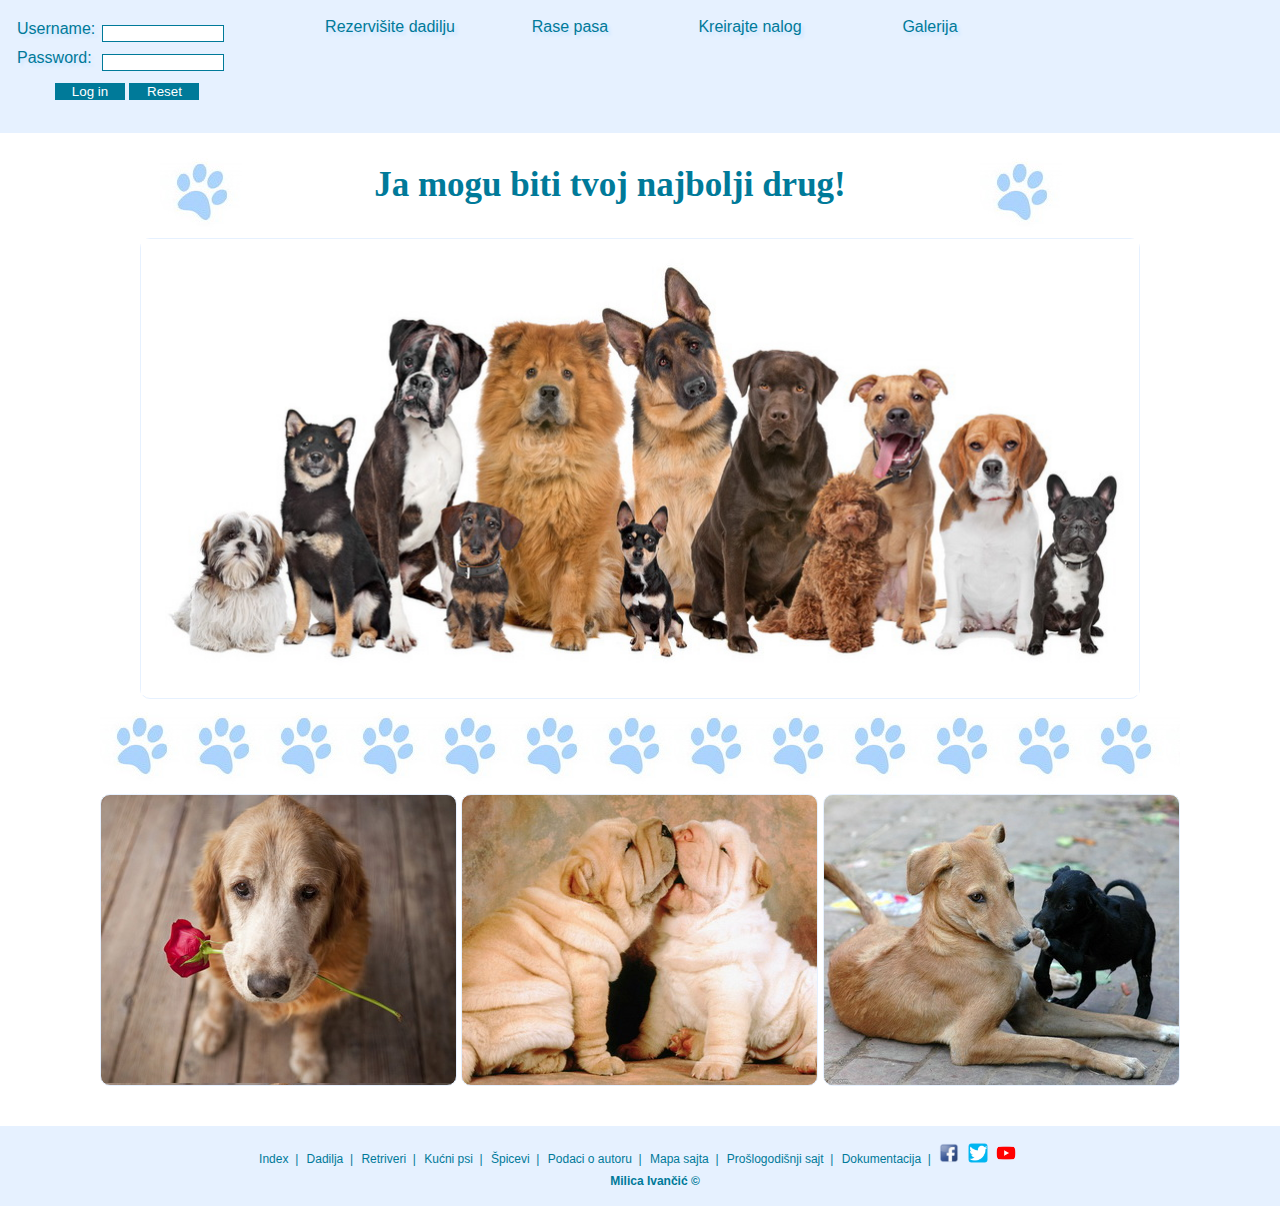
<file: index.html>
<!DOCTYPE html>
<html>
  <head>
    <title> Najbolji drug </title>
	<link rel="stylesheet" type="text/css" href="style.css" />
	<meta http-equiv="Content-Type" content="text/html; charset=utf-8" />
	<meta name="keywords" content="psi, šapu, pasa, sapa "/>
	<meta name="author" content="mailto:milica.zajeganovic.ivancic@gmail.com"/>
	<meta name="description" content=" Index stranica sajta posvecenog psima. "/>

	<link rel="shortcut icon" href="icon.ico" />
  </head>
  
  <body>
 <div id="div_za_meni"> <div id="drzi"> 
             <div id="drzacMeni"> <ul id="meni"> 
                      <li>  <a href="dadilja.html" > Rezervišite dadilju </a> </li>
					  <li>  <a href="#" > Rase pasa </a>
						<ul class="aktivan">
							 <li>  <a href="retriveri.html" > Retriveri </a> </li>
							 <li>  <a href="kucnipsi.html" > Kućni psi </a> </li>
							 <li>  <a href="spic.html" > Nordijski psi i Špicevi </a> </li>
							 
						</ul> </li>
							   
					  
					  <li> <a href="logovanje.html" > Kreirajte nalog </a> </li>  
                      <li> <a href="galerija1.html" > Galerija </a> </li>
					  </ul> </div>
					  <div id="logovanje2"> <table>
						         <form name="forma01" action="#" method="POST"> 
	                             <tr> 
							   <td> Username:&nbsp;</td> <td> <input class="polje101" type="text" autocomplete="on"/> </td> </tr>
						       <tr> <td> Password:&nbsp;</td> <td> <input class="polje101" type="password" /> </td> </tr>
						     <tr> <td colspan="2">  
						 <input id="polje1100" type="submit" class="polje110" value="Log in" /> 
						   <input type="submit" class="polje110" value="Reset" />
								</td> </tr>
								</form>
									</table>
						 </div> <div class="cleaner">
	 </div> </div>  </div>
					  
	
    <div id="omot">
	
	  
		<div id="naslov"> <div id="levo"> <img src="slike/sapa.jpg" alt="sapa"/> </div> 
		<div id="sredina"> <a href="index.html"> <h1> Ja mogu biti tvoj najbolji drug! </h1> </a> </div>
		<div id="desno"> <img src="slike/sapa.jpg" alt="sapa"/> </div>
 
		<div class="cleaner">
	 </div>
	 </div>
	     
	 
	 <div id="slajder">  
	  <img  src="slike/ljubimci1.jpg"alt="vesela pseca druzina" id="slajder1"/>
	  </div>
	  <div class="ukras"> </div>
	  <div id="novosti">
	  <div id="vesti3"  >  <div id="preko1"> <p> Tvoje su oči
                                                  boje kestena,
                                               na medi od pliša
                                               dva mala dugmeta.

                                                Tvoja je ljubav
                                               veća nego Rusija,
                                                za svaki minut
                                                    veliko hvala!

                                                I da mi nude milione,
           bisere zlatne rudnike,
i da mi nude gradove
ja ne dam te nikome	!!!
  </p> </div> </div> 
	  <div id="vesti2">   <div id="preko2"> <p> Ne dam te ne dam te,
ne dam te nikome,
ne dam te ne dam te
Jer volim te "Šapice"!Ne dam te ne dam te,
ne dam te nikome
ne dam te ne dam te
Jer ljubim te bubice!

Njuškica mokra
najlepši nos,
meka ko svila
za dušu majka!</p></div> </div>
	  <div id="vesti1">  <div id="preko3"><p> Život sa tobom
topli je dom
najbolji drug
šarena bajka.

Džimi za sreću pruži šapu ti
takve šape niko više nema.
Ded na lunu da lajemo mi
i na noć tišine i bdenja.
Džimi za sreću pruži šapu ti!
Ne dam te ne dam te,
ne dam te nikome!!! </p></div> </div> 
	  <div class="cleaner">
	 </div>
	  </div>
	  
	  
	 </div> 
	 
	
	<div id="futer">      <ul> 
                      <li>  <a href="index.html" > Index&nbsp; | </a> </li>
					  <li>  <a href="dadilja.html" > Dadilja&nbsp; | </a> </li>
					  <li> <a href="retriveri.html" > Retriveri&nbsp; | </a> </li>
					  <li> <a href="kucnipsi.html" > Kućni psi&nbsp; | </a> </li>  
                      <li> <a href="spic.html" > Špicevi&nbsp; | </a> </li>
					  <li> <a href="autor.html" > Podaci o autoru&nbsp; |</a> </li>
					  <li> <a href="sitemap.xml" > Mapa sajta&nbsp; | </a> </li>
					  <li> <a href="https://mojljubimac.000webhostapp.com/index.html" > Prošlogodišnji sajt&nbsp; | </a> </li>
					  <li>  <a href="dokumentacija.pdf" > Dokumentacija&nbsp; | </a> </li>
					  <li> <a href="https://www.facebook.com/"><img src="slike/facebook.png" alt="Facebook ikonica"/>  </a> </li>  
                      <li> <a href="https://twitter.com/?lang=en" > <img src="slike/twitter.png" alt="Twitter ikonica"/>  </a> </li>
					  <li> <a href="https://www.youtube.com/" > <img src="slike/youtube.png" alt="Youtube ikonica"/> </a> </li>
					  
					  </ul>    
                        <p> <a href="autor.html"> Milica Ivančić &copy; </a>  </p>					  </div>
	
	 
	 <script type="text/javascript" src="jquery.js"></script>
	 <script type="text/javascript" src="script.js"></script>
   </body>
</html>
</file>
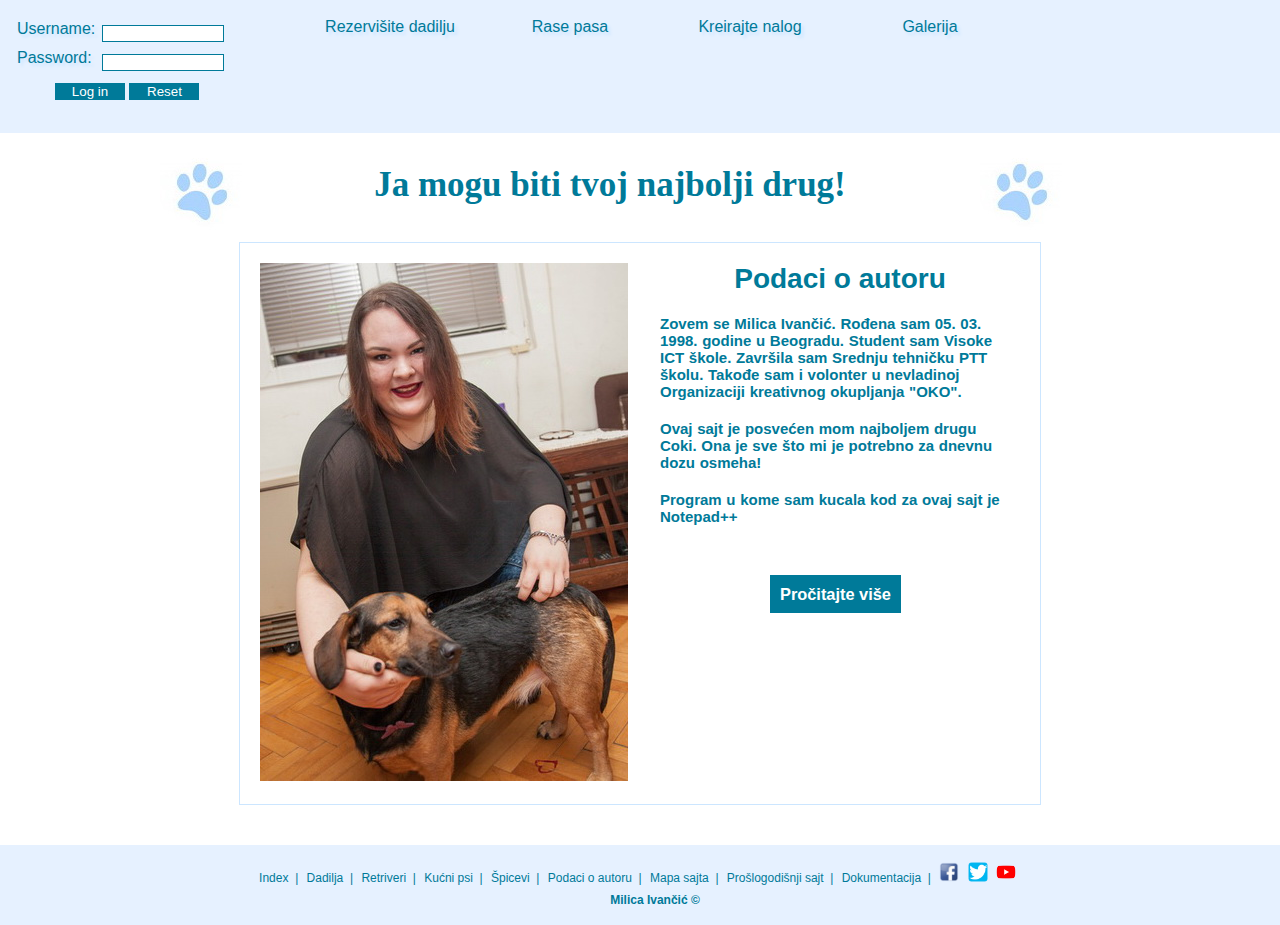
<file: autor.html>
<!DOCTYPE html>
<html>
  <head>
    <title> Autor </title>
	<link rel="stylesheet" type="text/css" href="style.css" />
	<meta http-equiv="Content-Type" content="text/html; charset=utf-8" />
	<meta name="keywords" content=" psi, autor"/>
	<meta name="author" content="mailto:milica.zajeganovic.ivancic@gmail.com"/>
	<meta name="description" content=" Ovde se nalaze informacije o autoru sajta"/>

	<link rel="shortcut icon" href="icon.ico" />
  </head>
  
  <body>
 <div id="div_za_meni"> <div id="drzi"> 
             <div id="drzacMeni"> <ul id="meni"> 
                      <li>  <a href="dadilja.html" > Rezervišite dadilju </a> </li>
					  <li>  <a href="#" > Rase pasa </a>
						<ul class="aktivan">
							 <li>  <a href="retriveri.html" > Retriveri </a> </li>
							 <li>  <a href="kucnipsi.html" > Kućni psi </a> </li>
							 <li>  <a href="spic.html" > Nordijski psi i Špicevi </a> </li>
							
						</ul> </li>
							   
					  
					  <li> <a href="logovanje.html" > Kreirajte nalog </a> </li>  
                      <li> <a href="galerija1.html" > Galerija </a> </li>
					  </ul> </div>
					  <div id="logovanje2"> <table>
						         <form name="forma01" action="#" method="POST"> 
	                             <tr> 
							   <td> Username:&nbsp;</td> <td> <input class="polje101" type="text" autocomplete="on"/> </td> </tr>
						       <tr> <td> Password:&nbsp;</td> <td> <input class="polje101" type="password" /> </td> </tr>
						     <tr> <td colspan="2">  
						 <input id="polje1100" type="submit" class="polje110" value="Log in" /> 
						   <input type="submit" class="polje110" value="Reset" />
								</td> </tr>
								</form>
									</table>
						 </div> <div class="cleaner">
	 </div> </div>  </div>
					  
	
    <div id="omot">
	
	  
		<div id="naslov"> <div id="levo"> <img src="slike/sapa.jpg" alt="sapa"/> </div> 
		<div id="sredina"> <a href="index.html"> <h1> Ja mogu biti tvoj najbolji drug! </h1> </a> </div>
		<div id="desno"> <img src="slike/sapa.jpg" alt="sapa"/> </div>
 
		<div class="cleaner">
	 </div>
	 </div>
	     
	 
	  <div id="autor1"> 
	 
	 <div id="autor_slika"> 
	 
	 <img src="slike/autor.jpg" alt="Milica Ivančić" />
	 
	 </div>
	 
	 <div id="autor_podaci"> 
	 
	    <h1> Podaci o autoru </h1>
		
		<p> Zovem se Milica Ivančić. Rođena sam 05. 03. 1998. godine u Beogradu. Student sam Visoke ICT škole.
		Završila sam Srednju tehničku PTT školu.  Takođe sam i volonter u nevladinoj Organizaciji kreativnog okupljanja "OKO". </p>
		
		<p> Ovaj sajt je posvećen mom najboljem drugu Coki. Ona je sve što mi je potrebno za dnevnu dozu osmeha! </p>
			 
		<p> Program u kome sam kucala kod za ovaj sajt je Notepad++ </p>
		 <h3> <a href="https://www.facebook.com/milica.zajeganovic.ivancic"> Pročitajte više </a> </h3>

      			 
	 </div>
	 
	 <div class="cleaner">
	 </div>
	 </div>
	  
	  
	 </div> 
	 
	
	<div id="futer">      <ul> 
                      <li>  <a href="index.html" > Index&nbsp; | </a> </li>
					  <li>  <a href="dadilja.html" > Dadilja&nbsp; | </a> </li>
					  <li> <a href="retriveri.html" > Retriveri&nbsp; | </a> </li>
					  <li> <a href="kucnipsi.html" > Kućni psi&nbsp; | </a> </li>  
                      <li> <a href="spic.html" > Špicevi&nbsp; | </a> </li>
					  <li> <a href="autor.html" > Podaci o autoru&nbsp; |</a> </li>
					  <li> <a href="sitemap.xml" > Mapa sajta&nbsp; | </a> </li>
					  <li> <a href="https://mojljubimac.000webhostapp.com/index.html" > Prošlogodišnji sajt&nbsp; | </a> </li>
					  <li>  <a href="dokumentacija.pdf" > Dokumentacija&nbsp; | </a> </li>
					  <li> <a href="https://www.facebook.com/"> <img src="slike/facebook.png" alt="Facebook ikonica"/>  </a> </li>  
                      <li> <a href="https://twitter.com/?lang=en" > <img src="slike/twitter.png" alt="Twitter ikonica"/>  </a> </li>
					  <li> <a href="https://www.youtube.com/" > <img src="slike/youtube.png" alt="Youtube ikonica"/> </a> </li>
					  
					  
					  </ul>  
                        <p> <a href="autor.html"> Milica Ivančić &copy; </a>  </p>					  </div>
	
	 
	 <script type="text/javascript" src="jquery.js"></script>
	 <script type="text/javascript" src="script.js"></script>
   </body>
</html>
</file>
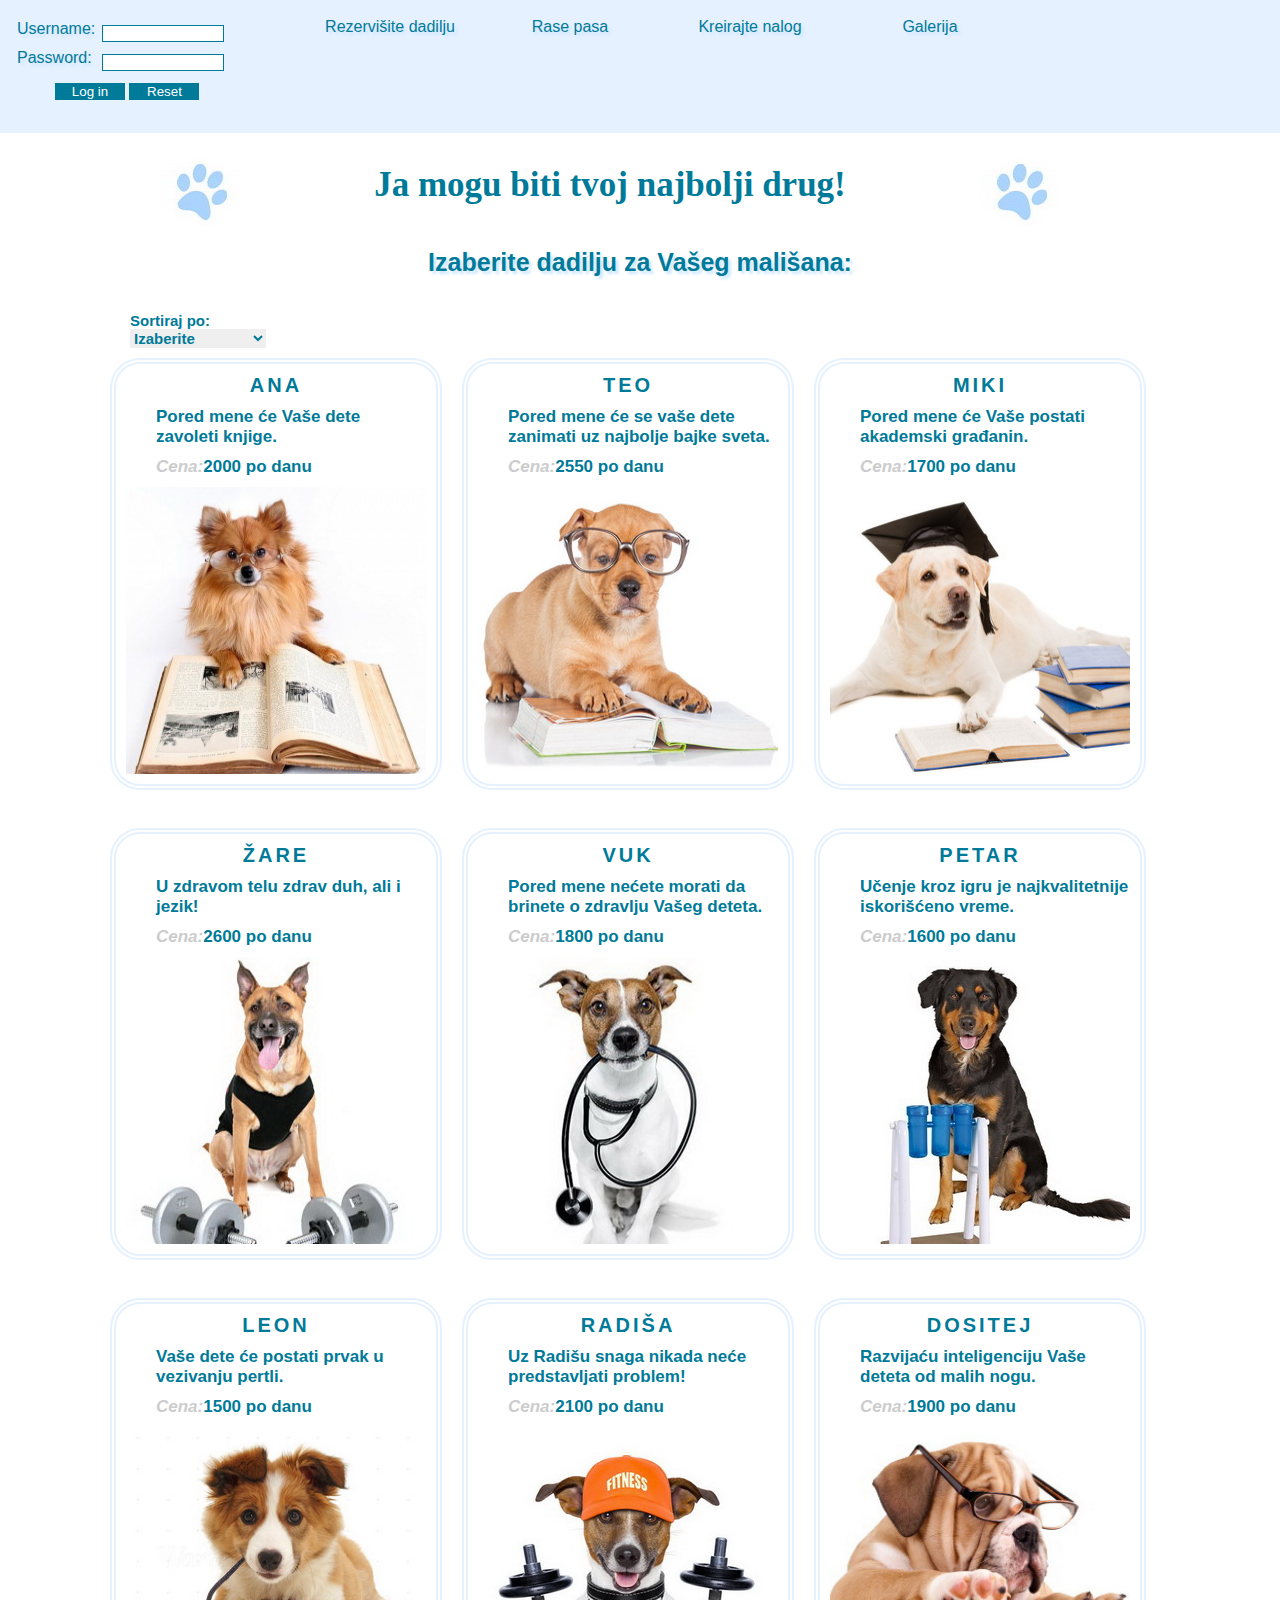
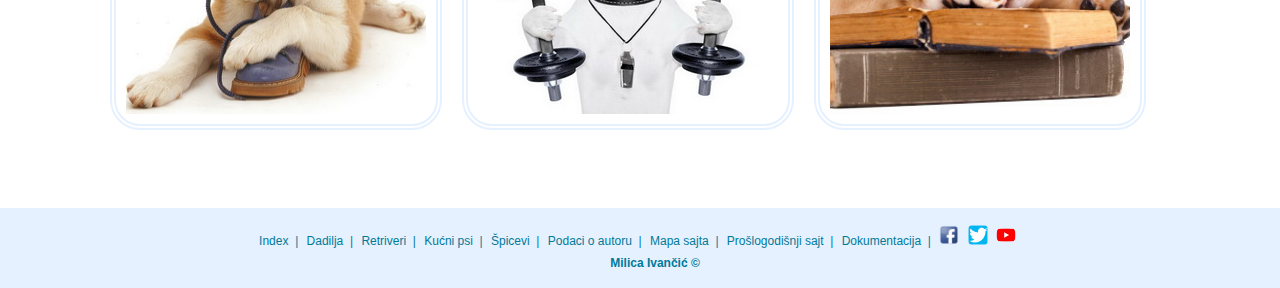
<file: dadilja.html>
<!DOCTYPE html>
<html>
  <head>
    <title> Izvog dadilje </title>
	<link rel="stylesheet" type="text/css" href="style.css" />
	<meta http-equiv="Content-Type" content="text/html; charset=utf-8" />
	<meta name="keywords" content="dadilja, dete, pasa, psi  "/>
	<meta name="author" content="mailto:milica.zajeganovic.ivancic@gmail.com"/>
	<meta name="description" content=" Ovde možete odabati najbolju dadilju za Vase dete. "/>

	<link rel="shortcut icon" href="icon.ico" />
  </head>
  
  <body>
  <div id="div_za_meni"> <div id="drzi"> 
             <div id="drzacMeni"> <ul id="meni"> 
                      <li>  <a href="dadilja.html" > Rezervišite dadilju </a> </li>
					  <li>  <a href="#" > Rase pasa </a>
						<ul class="aktivan">
							 <li>  <a href="retriveri.html" > Retriveri </a> </li>
							 <li>  <a href="kucnipsi.html" > Kućni psi </a> </li>
							 <li>  <a href="spic.html" > Nordijski psi i Špicevi </a> </li>
							 <li>  
						</ul> </li>
							   
					  
					  <li> <a href="logovanje.html" > Kreirajte nalog </a> </li>  
                      <li> <a href="galerija1.html" > Galerija </a> </li>
					  </ul> </div>
					  <div id="logovanje2"> <table>
						         <form name="forma01" action="#" method="POST"> 
	                             <tr> 
							   <td> Username:&nbsp;</td> <td> <input class="polje101" type="text" autocomplete="on"/> </td> </tr>
						       <tr> <td> Password:&nbsp;</td> <td> <input class="polje101" type="password" /> </td> </tr>
						     <tr> <td colspan="2">  
						 <input id="polje1100" type="submit" class="polje110" value="Log in" /> 
						   <input type="submit" class="polje110" value="Reset" />
								</td> </tr>
								</form>
									</table>
						 </div> <div class="cleaner">
	 </div> </div>  </div>
					  
    <div id="omot">
	
	  
		<div id="naslov"> <div id="levo"> <img src="slike/sapa.jpg" alt="sapa"/> </div> 
		<div id="sredina"> <a href="index.html"> <h1> Ja mogu biti tvoj najbolji drug! </h1> </a> </div>
		<div id="desno"> <img src="slike/sapa.jpg" alt="sapa"/> </div>
		<div class="cleaner">
	 </div>
	 </div> 
	 <div id="k">
	     <div id="pre_ubacivanja"> <h2>Izaberite dadilju za Vašeg mališana:</h2>
				<p>Sortiraj po:</p>
				<select id="sort">
					
				</select>
				</div>
				<div id="artikli">
	  
	  
	 </div> 
	 </div>
	 <div class="cleaner"></div>
	 
	 </div>
	 
	
	<div id="futer">      <ul> 
                      <li>  <a href="index.html" > Index&nbsp; | </a> </li>
					  <li>  <a href="dadilja.html" > Dadilja&nbsp; | </a> </li>
					  <li> <a href="retriveri.html" > Retriveri&nbsp; | </a> </li>
					  <li> <a href="kucnipsi.html" > Kućni psi&nbsp; | </a> </li>  
                      <li> <a href="spic.html" > Špicevi&nbsp; | </a> </li>
					  <li> <a href="autor.html" > Podaci o autoru&nbsp; |</a> </li>
					  <li> <a href="sitemap.xml" > Mapa sajta&nbsp; | </a> </li>
					  <li> <a href="https://mojljubimac.000webhostapp.com/index.html" > Prošlogodišnji sajt&nbsp; | </a> </li>
					  <li>  <a href="dokumentacija.pdf" > Dokumentacija&nbsp; | </a> </li>
					  <li> <a href="https://www.facebook.com/"> <img src="slike/facebook.png" alt="Facebook ikonica"/>  </a> </li>  
                      <li> <a href="https://twitter.com/?lang=en" > <img src="slike/twitter.png" alt="Twitter ikonica"/>  </a> </li>
					  <li> <a href="https://www.youtube.com/" > <img src="slike/youtube.png" alt="Youtube ikonica"/> </a> </li>
					  
					  </ul>     
                        <p> <a href="autor.html"> Milica Ivančić &copy; </a>  </p>					  </div>
	
     <script type="text/javascript" src="jquery.js"></script>
	 <script type="text/javascript" src="spic.js"></script>
	 <script type="text/javascript" src="script.js"></script>
   </body>
</html>
</file>
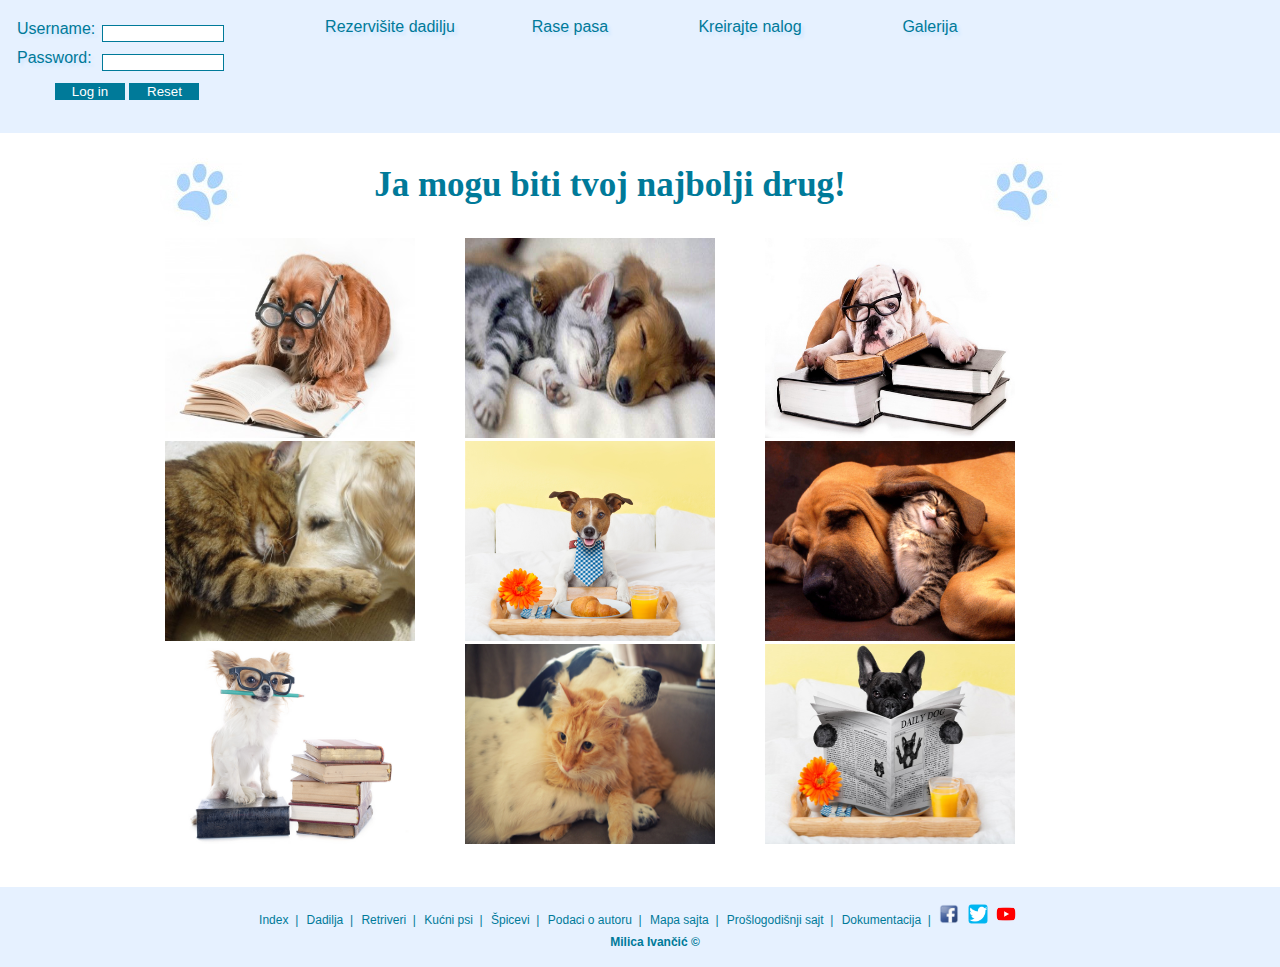
<file: galerija1.html>
<!DOCTYPE html>
<html>
  <head>
    <title> Galerija </title>
	<link rel="stylesheet" type="text/css" href="style.css" />
	<meta http-equiv="Content-Type" content="text/html; charset=utf-8" />
	<meta name="keywords" content="pas, kuca, maca, slatki, pametni, psi  "/>
	<meta name="author" content="mailto:milica.zajeganovic.ivancic@gmail.com"/>
		
		<link href="vanillabox.css" rel="stylesheet" type="text/css"/>
	<meta name="description" content=" Galerija slika ovog sajta, ima kuca i maca na slikama. "/>

	<link rel="shortcut icon" href="icon.ico" />
  </head>
  
  <body>
 <div id="div_za_meni"> <div id="drzi"> 
             <div id="drzacMeni"> <ul id="meni"> 
                      <li>  <a href="dadilja.html" > Rezervišite dadilju </a> </li>
					  <li>  <a href="#" > Rase pasa </a>
						<ul class="aktivan">
							 <li>  <a href="retriveri.html" > Retriveri </a> </li>
							 <li>  <a href="kucnipsi.html" > Kućni psi </a> </li>
							 <li>  <a href="spic.html" > Nordijski psi i Špicevi </a> </li>
							
						</ul> </li>
							   
					  
					  <li> <a href="logovanje.html" > Kreirajte nalog </a> </li>  
                      <li> <a href="galerija1.html" > Galerija </a> </li>
					  </ul> </div>
					  <div id="logovanje2"> <table>
						         <form name="forma01" action="#" method="POST"> 
	                             <tr> 
							   <td> Username:&nbsp;</td> <td> <input class="polje101" type="text" autocomplete="on"/> </td> </tr>
						       <tr> <td> Password:&nbsp;</td> <td> <input class="polje101" type="password" /> </td> </tr>
						     <tr> <td colspan="2">  
						 <input id="polje1100" type="submit" class="polje110" value="Log in" /> 
						   <input type="submit" class="polje110" value="Reset" />
								</td> </tr>
								</form>
									</table>
						 </div> <div class="cleaner">
	 </div> </div>  </div>
					  
	
    <div id="omot">
	
	  <div id="naslov"> <div id="levo"> <img src="slike/sapa.jpg" alt="sapa"/> </div> 
		<div id="sredina"> <a href="index.html"> <h1> Ja mogu biti tvoj najbolji drug! </h1> </a> </div>
		<div id="desno"> <img src="slike/sapa.jpg" alt="sapa"/> </div>
 
		<div class="cleaner">
	 </div>
	 </div>
	     
		<div class="ispis">
					<div class="okvirSlike">
						<div class="slika1"><a href="slike/pas1.jpg"><img src="slike/pas1.jpg" alt="slatki kuca"/></a></div>
						<div class="slika1"><a href="slike/pas7.jpg"><img src="slike/pas7.jpg" alt="slatki kuca i maca"/></a></div>
						<div class="slika1"><a href="slike/pas3.jpg"><img src="slike/pas3.jpg" alt="slatki kuca"/></a></div>
						<div class="cleaner"></div>
					</div>
					
					<div class="okvirSlike">
						<div class="slika1"><a href="slike/slika11.jpg"><img src="slike/slika11.jpg" alt="slatki kuca i maca"/></a></div>
						<div class="slika1"><a href="slike/pas5.jpg"><img src="slike/pas5.jpg" alt="slatki pas"/></a></div>
						<div class="slika1"><a href="slike/slika10.jpg"><img src="slike/slika10.jpg" alt="lepi kuca i maca "/></a></div>
						<div class="cleaner"></div>
					</div>
					<div class="okvirSlike">
						<div class="slika1"><a href="slike/pas4.png"><img src="slike/pas4.png" alt="kuca pametni"/></a></div>
						<div class="slika1"><a href="slike/pas9.jpg"><img src="slike/pas9.jpg" alt="slatki kuca"/></a></div>
						<div class="slika1"><a href="slike/pas2.jpg"><img src="slike/pas2.jpg" alt="pas slatki "/></a></div>
						<div class="cleaner"></div>
					</div>
				</div>
	  
	  
	 </div> 
	 
	
	<div id="futer">      <ul> 
                      <li>  <a href="index.html" > Index&nbsp; | </a> </li>
					  <li>  <a href="dadilja.html" > Dadilja&nbsp; | </a> </li>
					  <li> <a href="retriveri.html" > Retriveri&nbsp; | </a> </li>
					  <li> <a href="kucnipsi.html" > Kućni psi&nbsp; | </a> </li>  
                      <li> <a href="spic.html" > Špicevi&nbsp; | </a> </li>
					  <li> <a href="autor.html" > Podaci o autoru&nbsp; |</a> </li>
					  <li> <a href="sitemap.xml" > Mapa sajta&nbsp; | </a> </li>
					  <li> <a href="https://mojljubimac.000webhostapp.com/index.html" > Prošlogodišnji sajt&nbsp; | </a> </li>
					  <li>  <a href="dokumentacija.pdf" > Dokumentacija&nbsp; | </a> </li>
					  <li> <a href="https://www.facebook.com/"><img src="slike/facebook.png" alt="Facebook ikonica"/>  </a> </li>  
                      <li> <a href="https://twitter.com/?lang=en" > <img src="slike/twitter.png" alt="Twitter ikonica"/>  </a> </li>
					  <li> <a href="https://www.youtube.com/" > <img src="slike/youtube.png" alt="Youtube ikonica"/> </a> </li>
					  
					  </ul>   
                        <p> <a href="autor.html"> Milica Ivančić &copy; </a>  </p>					  </div>
	
	 
	 
	 <script src="https://ajax.googleapis.com/ajax/libs/jquery/3.2.1/jquery.min.js"></script>
		<script src="jquery.vanillabox.js" type="text/javascript"></script>
	 <script type="text/javascript" src="galerija.js"></script>
	 <script type="text/javascript" src="script.js"></script>
   </body>
</html>
</file>
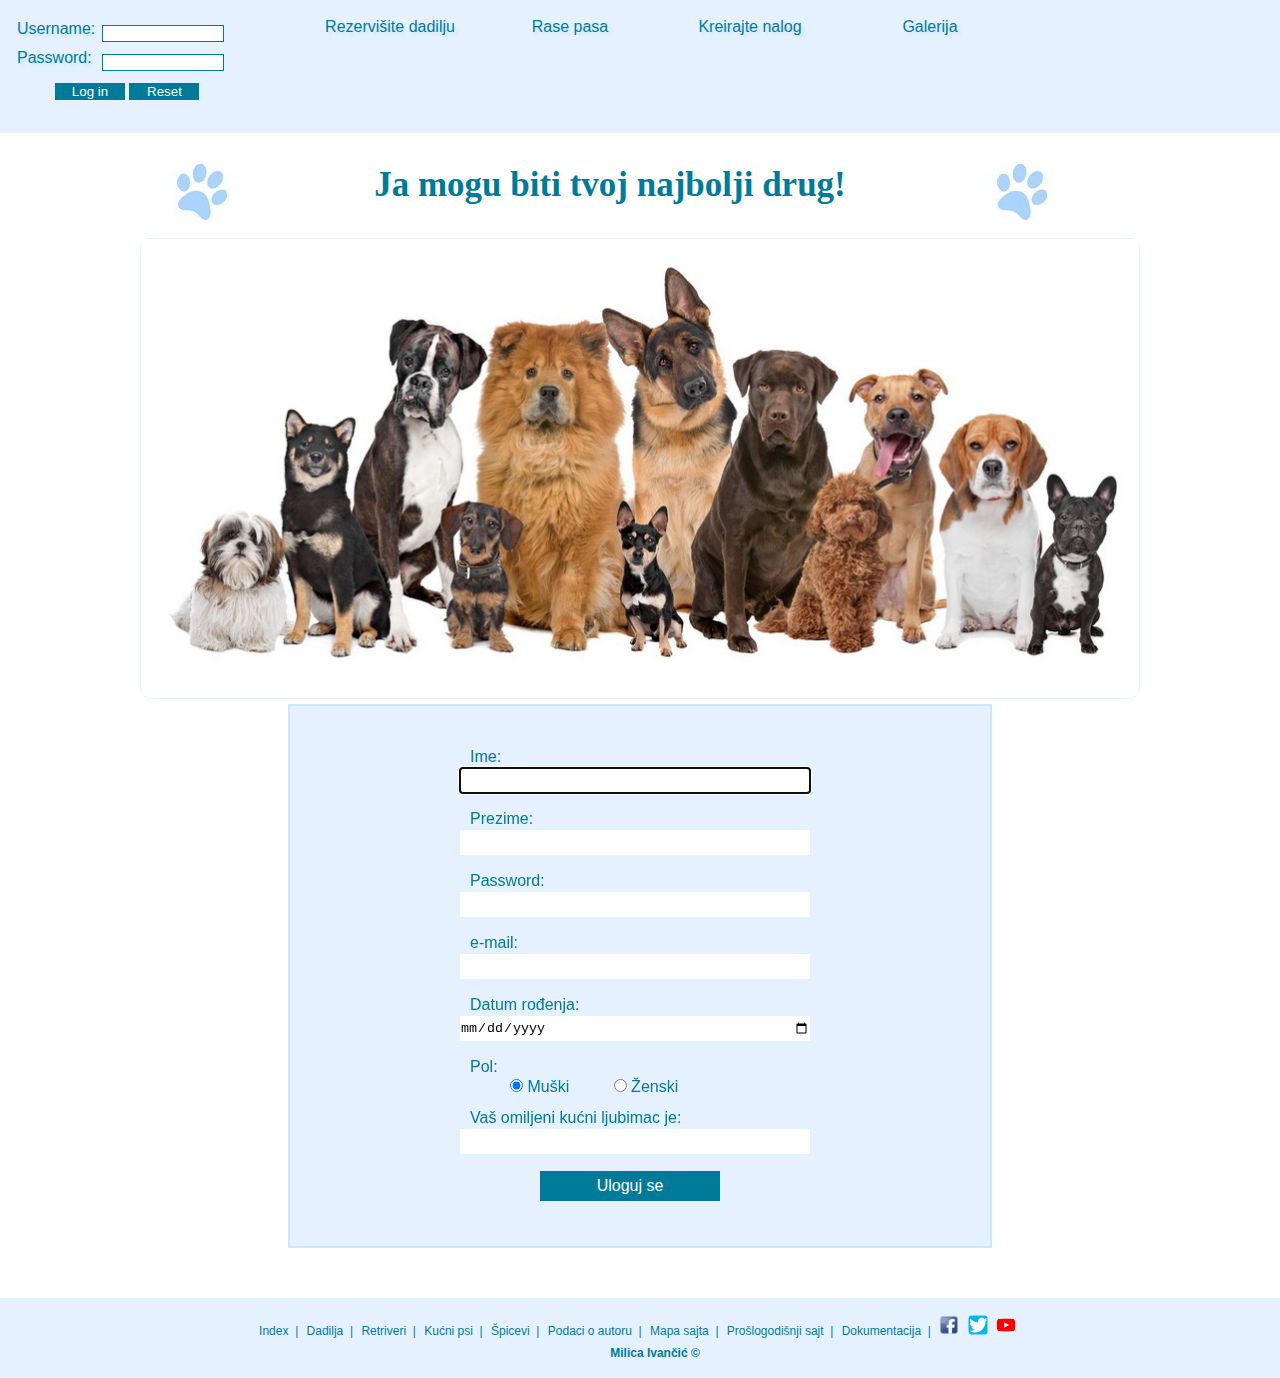
<file: logovanje.html>
<!DOCTYPE html>
<html>
  <head>
    <title> Logovanje </title>
	<link rel="stylesheet" type="text/css" href="style.css" />
	<meta http-equiv="Content-Type" content="text/html; charset=utf-8" />
	<meta name="keywords" content=" logovanje, nalog, psi"/>
	<meta name="author" content="mailto:milica.zajeganovic.ivancic@gmail.com"/>
	<meta name="description" content=" Ovde krirate svoj nalog."/>

	<link rel="shortcut icon" href="icon.ico" />
  </head>
  
  <body>
  <div id="div_za_meni"> <div id="drzi"> 
             <div id="drzacMeni"> <ul id="meni"> 
                      <li>  <a href="dadilja.html" > Rezervišite dadilju </a> </li>
					  <li>  <a href="#" > Rase pasa </a>
						<ul class="aktivan">
							 <li>  <a href="retriveri.html" > Retriveri </a> </li>
							 <li>  <a href="kucnipsi.html" > Kućni psi </a> </li>
							 <li>  <a href="spic.html" > Nordijski psi i Špicevi </a> </li>
						
						</ul> </li>
							   
					  
					  <li> <a href="logovanje.html" > Kreirajte nalog </a> </li>  
                      <li> <a href="galerija1.html" > Galerija </a> </li>
					  </ul> </div>
					  <div id="logovanje2"> <table>
						         <form name="forma01" action="#" method="POST"> 
	                             <tr> 
							   <td> Username:&nbsp;</td> <td> <input class="polje101" type="text" autocomplete="on"/> </td> </tr>
						       <tr> <td> Password:&nbsp;</td> <td> <input class="polje101" type="password" /> </td> </tr>
						     <tr> <td colspan="2">  
						 <input id="polje1100" type="submit" class="polje110" value="Log in" /> 
						   <input type="submit" class="polje110" value="Reset" />
								</td> </tr>
								</form>
									</table>
						 </div> <div class="cleaner">
	 </div> </div>  </div>
					  
	 <div id="omot">
	
	  
		<div id="naslov"> <div id="levo"> <img src="slike/sapa.jpg" alt="sapa"/> </div> 
		<div id="sredina"> <a href="index.html"> <h1> Ja mogu biti tvoj najbolji drug! </h1> </a> </div>
		<div id="desno"> <img src="slike/sapa.jpg" alt="sapa"/> </div>
		<div class="cleaner">
	 </div>
	 </div>
	     
	 
	 <div id="slajder">  
	  <img  src="slike/ljubimci1.jpg"alt="vesela pseca druzina" id="slajder1"/> </div>
	
    
	 <div id="logovanje">
	   <table> 
	    <form id="mojn" name="forma2" action="#" method="POST"> 
	     <tr>
		  <td> Ime: </td> </tr> 
		  <tr>  <td> <input class="polje3"  type="text"  id="polje1" autocomplete="on" /> </td> </tr>
		  <tr> 
		  <td> Prezime: </td> </tr> 
		  <tr>  <td> <input class="polje3" type="text"   id="polje2" autocomplete="on" /> </td> </tr>
		  <tr>
		  <td> Password: </td> </tr> 
		  <tr>  <td> <input class="polje3" type="password"  id="polje8"/> </td> </tr>
		 <tr> 
		  <td> e-mail: </td> </tr> 
		  <tr> <td> <input class="polje3" type="email"  id="polje4" name="usermail"/> </td> </tr>
	   <tr>
		  <td> Datum rođenja: </td> </tr> 
		<tr> <td> <input class="polje3" type="date"  id="polje19"/> </td> </tr>
		<tr>
		  <td> Pol: </td> </tr> 
		  <tr>  <td> <input class="radio_polja" type="radio" name="radio1" checked /> Muški
		  <input type="radio" class="radio_polja" name="radio1" /> Ženski </td> </tr>
		 <tr> <td> Vaš omiljeni kućni ljubimac je: </td> </tr> 
		<tr> <td> <input class="polje3" type="text" id="polje5" list="moja_lista"/> 
		   <datalist id="moja_lista"> 
		    <option value="pas" />
			<option value="mačka" />
			<option value="papagaj" />
			<option value="zec" />
			</datalist>
		</td> </tr>
		
		<tr> <td> <input type="button" value="Uloguj se" size="20" Id="polje6" /> </td> </tr>
	   
	   </form>
	   </table>
	   </div>
	  
		 
	 <div class="cleaner"></div>
	 
	 </div>
	 
	
	<div id="futer">      <ul> 
                      <li>  <a href="index.html" > Index&nbsp; | </a> </li>
					  <li>  <a href="dadilja.html" > Dadilja&nbsp; | </a> </li>
					  <li> <a href="retriveri.html" > Retriveri&nbsp; | </a> </li>
					  <li> <a href="kucnipsi.html" > Kućni psi&nbsp; | </a> </li>  
                      <li> <a href="spic.html" > Špicevi&nbsp; | </a> </li>
					  <li> <a href="autor.html" > Podaci o autoru&nbsp; |</a> </li>
					  <li> <a href="sitemap.xml" > Mapa sajta&nbsp; | </a> </li>
					  <li> <a href="https://mojljubimac.000webhostapp.com/index.html" > Prošlogodišnji sajt&nbsp; | </a> </li>
					  <li>  <a href="dokumentacija.pdf" > Dokumentacija&nbsp; | </a> </li>
					  <li> <a href="https://www.facebook.com/"> <img src="slike/facebook.png" alt="Facebook ikonica"/>  </a> </li>  
                      <li> <a href="https://twitter.com/?lang=en" > <img src="slike/twitter.png" alt="Twitter ikonica"/>  </a> </li>
					  <li> <a href="https://www.youtube.com/" > <img src="slike/youtube.png" alt="Youtube ikonica"/> </a> </li>
					  
					  </ul>    
                        <p> <a href="autor.html"> Milica Ivančić &copy; </a>  </p>					  </div>
	
     <script type="text/javascript" src="jquery.js"></script>
	 <script type="text/javascript" src="script.js"></script>
	 <script type="text/javascript" src="regularniizrazi.js"></script>
	 
   </body>
</html>
</file>
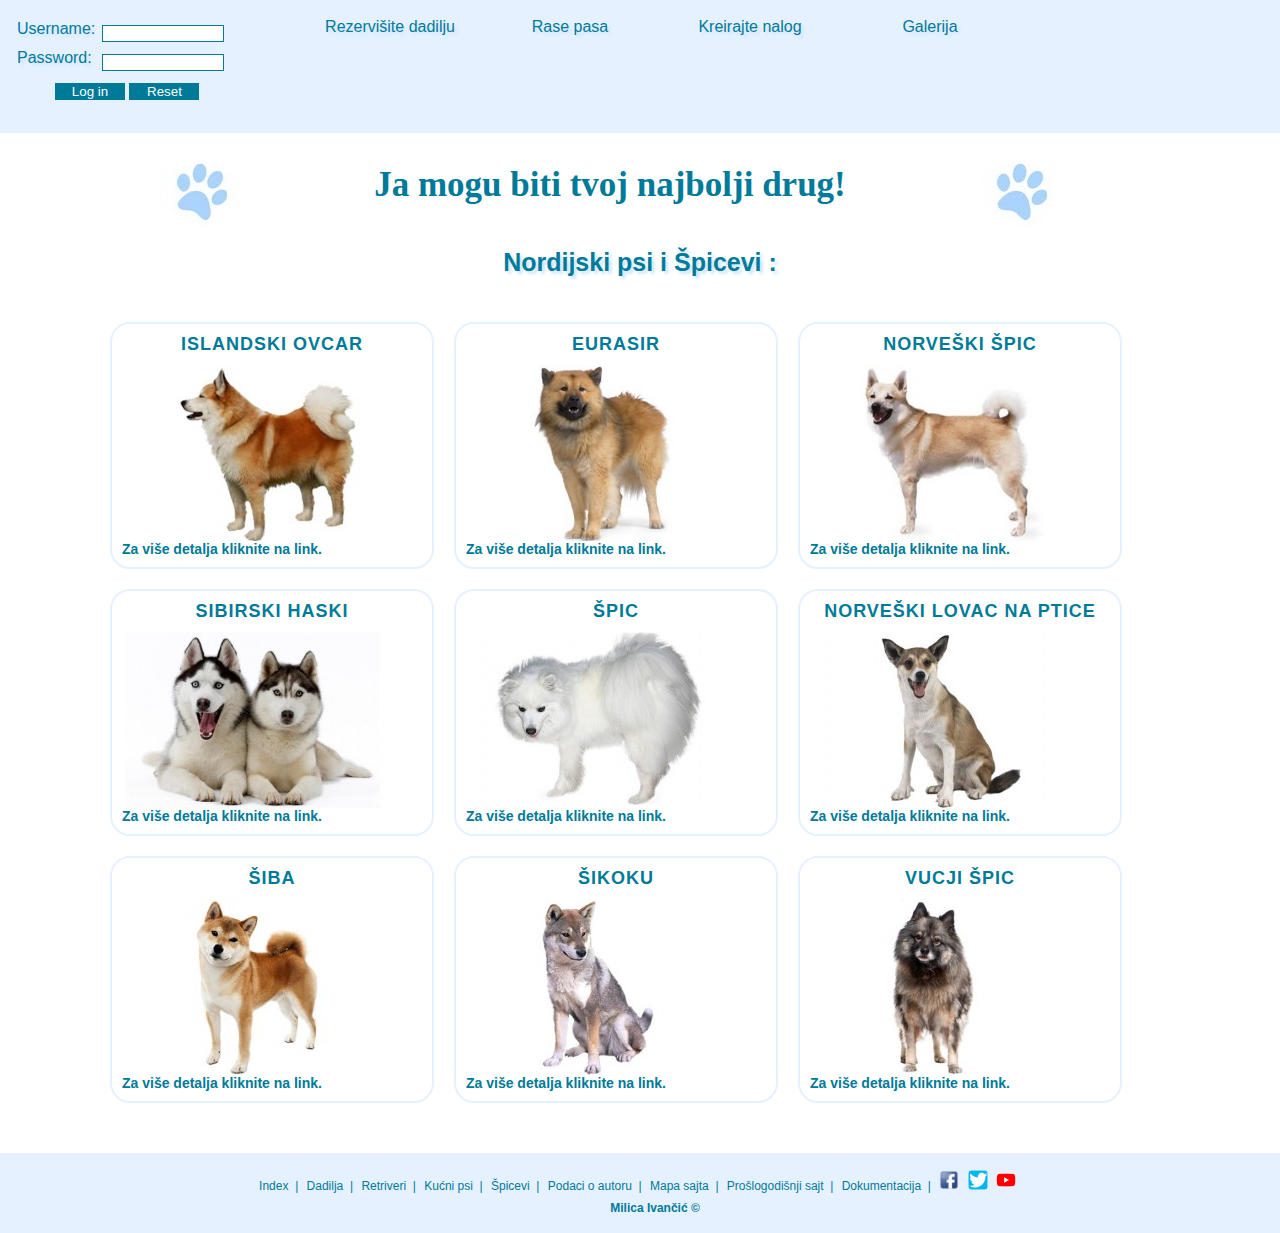
<file: spic.html>
<!DOCTYPE html>
<html>
  <head>
    <title> Nordijski psi i Špicevi </title>
	<link rel="stylesheet" type="text/css" href="style.css" />
	<meta http-equiv="Content-Type" content="text/html; charset=utf-8" />
	<meta name="keywords" content="psi, nordijski, Špicevi "/>
	<meta name="author" content="mailto:milica.zajeganovic.ivancic@gmail.com"/>
	<meta name="description" content=" Na ovoj stranicic se nalaze neke vrste nordijskih pasa i spiceva. "/>

	<link rel="shortcut icon" href="icon.ico" />
  </head>
  
  <body>
  <div id="div_za_meni"> <div id="drzi"> 
             <div id="drzacMeni"> <ul id="meni"> 
                      <li>  <a href="dadilja.html" > Rezervišite dadilju </a> </li>
					  <li>  <a href="#" > Rase pasa </a>
						<ul class="aktivan">
							 <li>  <a href="retriveri.html" > Retriveri </a> </li>
							 <li>  <a href="kucnipsi.html" > Kućni psi </a> </li>
							 <li>  <a href="spic.html" > Nordijski psi i Špicevi </a> </li>
							 
						</ul> </li>
							   
					  
					  <li> <a href="logovanje.html" > Kreirajte nalog </a> </li>  
                      <li> <a href="galerija1.html" > Galerija </a> </li>
					  </ul> </div>
					  <div id="logovanje2"> <table>
						         <form name="forma01" action="#" method="POST"> 
	                             <tr> 
							   <td> Username:&nbsp;</td> <td> <input class="polje101" type="text" autocomplete="on"/> </td> </tr>
						       <tr> <td> Password:&nbsp;</td> <td> <input class="polje101" type="password" /> </td> </tr>
						     <tr> <td colspan="2">  
						 <input id="polje1100" type="submit" class="polje110" value="Log in" /> 
						   <input type="submit" class="polje110" value="Reset" />
								</td> </tr>
								</form>
									</table>
						 </div> <div class="cleaner">
	 </div> </div>  </div>
					  
    <div id="omot">
	
	  
		<div id="naslov"> <div id="levo"> <img src="slike/sapa.jpg" alt="sapa"/> </div> 
		<div id="sredina"> <a href="index.html"> <h1> Ja mogu biti tvoj najbolji drug! </h1> </a> </div>
		<div id="desno"> <img src="slike/sapa.jpg" alt="sapa"/> </div>
		<div class="cleaner">
	 </div>
	 </div> 
	 <div id="kspic">
	     <h2>Nordijski psi i Špicevi :</h2>
				
				<div id="spic">
	  
	  
	 </div> </div>
	 <div class="cleaner"></div>
	 
	 </div>
	 
	
	<div id="futer">     <ul> 
                      <li>  <a href="index.html" > Index&nbsp; | </a> </li>
					  <li>  <a href="dadilja.html" > Dadilja&nbsp; | </a> </li>
					  <li> <a href="retriveri.html" > Retriveri&nbsp; | </a> </li>
					  <li> <a href="kucnipsi.html" > Kućni psi&nbsp; | </a> </li>  
                      <li> <a href="spic.html" > Špicevi&nbsp; | </a> </li>
					  <li> <a href="autor.html" > Podaci o autoru&nbsp; |</a> </li>
					  <li> <a href="sitemap.xml" > Mapa sajta&nbsp; | </a> </li>
					  <li> <a href="https://mojljubimac.000webhostapp.com/index.html" > Prošlogodišnji sajt&nbsp; | </a> </li>
					  <li>  <a href="dokumentacija.pdf" > Dokumentacija&nbsp; | </a> </li>
					  <li> <a href="https://www.facebook.com/"><img src="slike/facebook.png" alt="Facebook ikonica"/>  </a> </li>  
                      <li> <a href="https://twitter.com/?lang=en" > <img src="slike/twitter.png" alt="Twitter ikonica"/>  </a> </li>
					  <li> <a href="https://www.youtube.com/" > <img src="slike/youtube.png" alt="Youtube ikonica"/> </a> </li>
					  
					  </ul>    
                        <p> <a href="autor.html"> Milica Ivančić &copy; </a>  </p>					  </div>
	
     <script type="text/javascript" src="jquery.js"></script>
	 <script type="text/javascript" src="script.js"></script>
	 <script type="text/javascript" src="spic.js"></script>
	 
   </body>
</html>
</file>
<file: style.css>
*{border: 0px solid #000000; margin:0 ; padding:0px;}
#omot{width:1080px; margin:40px auto; margin-top:150px; }
#naslov{width:1080px; height:88px;}
#sredina h1{font-size:35px; font-family:Snap ITC, Forte, Cooper Black; padding-top:15px;  text-align:center; }
#levo{width:100px; float:left; margin-left:60px;}
#sredina{width:700px; float:left;}
#desno{width:100px; float:right; margin-right:100px;}
#drzacMeni{width:1000px; height:100px; text-align:center; float:right; }

#meni li{
	float:left;
	font-size:16px;
}

#meni a{
	padding:5px;
	display:block;
	width:170px;
}
#meni li ul li{
	text-align:left;
	padding-left:5px;
	border-bottom:1px solid #cce6ff;
	background-color:#e6f1ff;
	text-align:center;
}
#meni li ul li a:hover{
	color:white;
	background-color:#e6f1ff;

}
#meni  li a:hover{
	background-color:white;
	border-radius:20px;
}
#meni li ul{
	position:absolute;
	left:-999em;
	width:180px;
    background-color:#e6f1ff;
	
	
}
#meni li:hover ul, #meni li ul:hover{
	left:auto;
}
#drzi{ width:1300px; height:100px; margin:0 auto;}
#div_za_meni{width:100%; height:120px; background:#e6f1ff; padding-top:13px; text-shadow:3px 3px 3px #cce6ff; position:fixed; margin-top:-150px; }
#div_za_meni ul{text-align:center;}
/*#meni li a:hover{border-bottom:1px solid #0000ff; border-top:1px solid #0000ff;}*/
#slajder{width:998px; height:476; margin:0 auto;border: 1px solid #e6f1ff; border-radius:10px; margin-bottom:5px;}
#slajder img{width:998px; height:476;}
.ukras{width:1080px; height:90px; background:url(slike/sapa.jpg);}
#novosti{width:1080px; }
/**/
#novosti p{color:white; font-size:18px; padding-top:60px; padding-right:20px; letter-spacing:1px;}
.transparentno{position:absolute;top:0; left:0; right:0;bottom:0;background:rgba(0,0,0,0.6); z-index:1000;}
#vesti2, #vesti3{width:355px; height:290px;border: 1px solid #e6f1ff; float:left; margin-right:4px; border-radius:10px; position:relative;}
#vesti3{background-image:url(slike/ljubav4.jpg);}
#vesti2{background-image:url(slike/ljubav2.jpg);}
#vesti1{float:right; width:355px; height:290px; border: 1px solid #e6f1ff; border-radius:10px; position:relative; background-image:url(slike/ljubav3.jpg);}
/**/
.cleaner{clear: both;}
#futer {width:100%; height:65px; background:#e6f1ff; margin-top:10px; }
#futer ul li {display:inline; margin-right:5px;}
#futer ul {padding-top:17px; font-size:12px; }
#futer ul  {text-align:center; }
#futer li a:hover{;color:blue; }
#futer p{ padding-top:8px; padding-bottom:10px; font-size:12px; text-align: center;}
#futer p a:hover{ color:blue; }


body{ font-family: Ariel, Helvetica; font-size: 14px; color:#007a99; }
ul {list-style: none;  }
a { text-decoration: none; color:#007a99; }
/*#linkovi ul li  {  display:inline; margin-right:10px ; }
#linkovi ul  {text-align:right; }
#meni ul li {display:inline; margin-right:50px ; font-size:16px; }
#meni ul  {text-align:center; }*/

/* kod za stranicu dadilja*/
#k, #kpsi, #kretriver, #kspic{width:1080px; margin: 10px auto;}
#kretriver{margin-top:30px;}

#pre_ubacivanja{width:1080px;}
#k select, p{margin-left:30px; font-size:15px; color:#007a99; font-weight: bold;}
#k h2, #kpsi h2, #kretriver h2, #kspic h2{text-align:center; font-size:25px; text-shadow:3px 3px 3px #cce6ff; padding-bottom:35px;}
#artikli, #psi, #retriveri, #spic{
	width: 1080px;
}
.obuhvatinas{
	min-height:370px;
	width:1080px;
}
.obuhvati{
	min-height:470px;
	width:1080px;
}
.artikal{
	width: 300px;
	margin: 10px;
	min-height: 220px;
	border: 6px double #e6f1ff;
	border-radius: 30px;
	padding: 10px;
	font-weight: bold;
	float: left;
	text-align: left;
	
}
.desno{float:right;}
 .artikal .naslov{
	text-align: center;
	color: #007a99;
	text-transform:uppercase;
	letter-spacing: 3px;
	margin-bottom:10px;
	font-size:20px;
}
 .artikal p{
	margin-bottom: 10px;
	font-size: 17px;
}
 .artikal p .opisPolja {
	font-style: italic;
	color: #CCC;
}
 .artikal .slika img{
	width: 300px;
	height: 287px;
	display: block;
}

/*cgvbgggggggggggggggggggggggggggggggggggggggggggggg*/
.pas{
	width: 300px;
	margin: 10px;
	min-height: 220px;
	border: 2px solid #e6f1ff;
	border-radius: 20px;
	padding: 10px;
	font-weight: bold;
	float: left;
	text-align: left;
}
 .pas .naslovRase{
	text-align: center;
	color: #007a99;
	text-transform:uppercase;
	letter-spacing: 1px;
	margin-bottom:10px;
	font-size:18px;
}

 .pas .slikaRase img{
	width: 270px;
	height: 176px;
	display: block;
}
.pas a:hover{border-bottom:1px solid #007a99; color:#cce6ff;  }


/* */
#logovanje{width:700px; height:540px; margin:5px auto 10px; background:#e6f1ff; border: 2px solid #cce6ff; }
#logovanje table{margin: 40px auto; }
.polje3{margin-bottom:15px; width:350px;  margin-left:-10px; height:25px;}
#logovanje td {font-size:16px; }
#polje6{width:180px; height:30px; background:#007a99; color:white; margin-left:70px;font-size:16px;  }
.radio_polja{ margin-left:40px; margin-bottom:15px;}
/**/
#logovanje2{width:250px; float:left; text-align:left; height:100px;  font-size:16px; padding-left:15px;}
.polje101{border:1px solid #007a99; width:120px; margin-top:10px;}
.polje110{border:1px solid #007a99; width:70px; margin-top:10px; background:#007a99; color:white;}
#polje1100{margin-left:38px;}
/**/

.okvirSlike
{
	width:950px;
	margin: 0 auto;
}
.slika1
{
	float:left;
	width:300px;
	
}
.slika1 img{
	width:250px;
	height:200px;
}

/***** auot **/
#autor1{width:800px; margin:4px auto; background:white; border: 1px solid #cce6ff;}
#autor_slika{width:390px; float:left; margin:10px 0 10px 10px;}
#autor_slika img{ margin:10px ;}

#autor_podaci{ width:400px; float:right; }
#autor_podaci h1{margin-top:20px; text-align:center;}
#autor_podaci p{margin-top:20px; width:350px; word-spacing:0.5px; margin-left:20px; }
#autor_podaci a { padding:10px; background:#007a99; color:white; }
#autor_podaci h3 { margin-top:60px; margin-left:130px;}
#autor_podaci a:hover{ color:#007a99; background:#cce6ff; }

.crveniBorder{border: 1px solid red;}
#futer img{width:20px; height:20px;}
#futer {padding-bottom:15px;}
</file>
<file: vanillabox.css>
/*
 * Vanillabox
 * (C) 2013 cocopon.
 *
 * Licensed under the MIT license:
 * http://www.opensource.org/licenses/mit-license.php
 */
.vnbx * {
  box-sizing: content-box;
  -moz-box-sizing: content-box;
}

.vnbx-mask {
  left: 0;
  overflow: auto;
  position: absolute;
  top: 0;
  z-index: 999;
}

.vnbx-frame {
  position: absolute;
}

.vnbx-button {
  -webkit-tap-highlight-color: transparent;
  -webkit-touch-callout: none;
  -webkit-user-select: none;
}

.vnbx-prev,
.vnbx-next {
  visibility: hidden;
}

.vnbx-group .vnbx-prev,
.vnbx-group .vnbx-next {
  visibility: visible;
}

.vnbx-pager {
  visibility: hidden;
}

.vnbx-group .vnbx-pager {
  visibility: visible;
}

.vnbx-container {
  overflow: hidden;
  position: relative;
}

.vnbx-content {
  display: block;
  left: 50%;
  position: absolute;
  top: 50%;
}

.vnbx-content > img {
  vertical-align: middle;
}

.vnbx-content > iframe {
  border-width: 0;
  vertical-align: middle;
}

.vnbx-ios .vnbx-content {
  overflow: auto;
  -webkit-overflow-scrolling: touch;
}

.vnbx-ios .vnbx-content > iframe {
  display: block;
  height: 100%;
  width: 100%;
}

.vnbx-empty {
  height: 150px;
  width: 200px;
}

.vnbx-loading,
.vnbx-error {
  height: 150px;
  width: 200px;
}

.vnbx-loading > img,
.vnbx-loading > iframe,
.vnbx-error > img,
.vnbx-error > iframe {
  display: none;
  height: 150px;
  width: 200px;
}

.vnbx-mask {
  background-color: rgba(245, 245, 245, 0.8);
}

.vnbx-frame {
  background-color: rgba(221, 221, 221, 0.9);
  border: rgba(213, 213, 213, 0.9) solid 1px;
  border-radius: 5px;
  padding: 38px 6px 6px;
}

.vnbx-button {
  position: absolute;
}

.vnbx-button.vnbx-disabled {
  display: none;
}

.vnbx-close {
  background-image: url("img/close0.png");
  background-position: center center;
  background-repeat: no-repeat;
  background-size: 32px;
  height: 26px;
  right: 6px;
  top: 6px;
  width: 26px;
}

@media only screen and (-webkit-min-device-pixel-ratio: 2) {
  .vnbx-close {
    background-image: url(img/close0@2x.png);
  }
}

.vnbx-close:hover {
  background-image: url("img/close1.png");
}

@media only screen and (-webkit-min-device-pixel-ratio: 2) {
  .vnbx-close:hover {
    background-image: url(img/close1@2x.png);
  }
}

.vnbx-prev,
.vnbx-next {
  height: 100%;
  margin-top: 16px;
  top: 0;
  width: 44px;
}

.vnbx-prev {
  background-image: url("img/prev0.png");
  background-position: center center;
  background-repeat: no-repeat;
  background-size: 32px;
  left: -44px;
}

@media only screen and (-webkit-min-device-pixel-ratio: 2) {
  .vnbx-prev {
    background-image: url(img/prev0@2x.png);
  }
}

.vnbx-prev:active,
.vnbx-prev:hover {
  background-image: url("img/prev1.png");
}

@media only screen and (-webkit-min-device-pixel-ratio: 2) {
  .vnbx-prev:active,
  .vnbx-prev:hover {
    background-image: url(img/prev1@2x.png);
  }
}

.vnbx-next {
  background-image: url("img/next0.png");
  background-position: center center;
  background-repeat: no-repeat;
  background-size: 32px;
  right: -44px;
}

@media only screen and (-webkit-min-device-pixel-ratio: 2) {
  .vnbx-next {
    background-image: url(img/next0@2x.png);
  }
}

.vnbx-next:active,
.vnbx-next:hover {
  background-image: url("img/next1.png");
}

@media only screen and (-webkit-min-device-pixel-ratio: 2) {
  .vnbx-next:active,
  .vnbx-next:hover {
    background-image: url(img/next1@2x.png);
  }
}

.vnbx-label {
  font-family: sans-serif;
  font-size: 1em;
  position: absolute;
}

.vnbx-title {
  box-sizing: border-box;
  -moz-box-sizing: border-box;
  color: #555;
  height: 38px;
  left: 0;
  line-height: 38px;
  overflow: hidden;
  padding-left: 6px;
  text-align: left;
  text-overflow: ellipsis;
  top: 0;
  white-space: nowrap;
  width: 100%;
}

.vnbx-close-button-enabled .vnbx-title {
  padding-right: 40px;
}

.vnbx-pager {
  bottom: -30px;
  color: #777;
  font-size: 90%;
  height: 22px;
  left: 0;
  line-height: 22px;
  text-align: center;
  width: 100%;
}

.vnbx-container {
  background-color: #ccc;
  text-align: center;
}

.vnbx-loading {
  background-image: url("img/loading.gif");
  background-position: center center;
  background-repeat: no-repeat;
  background-size: 32px;
}

@media only screen and (-webkit-min-device-pixel-ratio: 2) {
  .vnbx-loading {
    background-image: url(img/loading@2x.gif);
  }
}

.vnbx-error {
  background-image: url("img/error.png");
  background-position: center center;
  background-repeat: no-repeat;
  background-size: 32px;
}

@media only screen and (-webkit-min-device-pixel-ratio: 2) {
  .vnbx-error {
    background-image: url(img/error@2x.png);
  }
}
</file>
